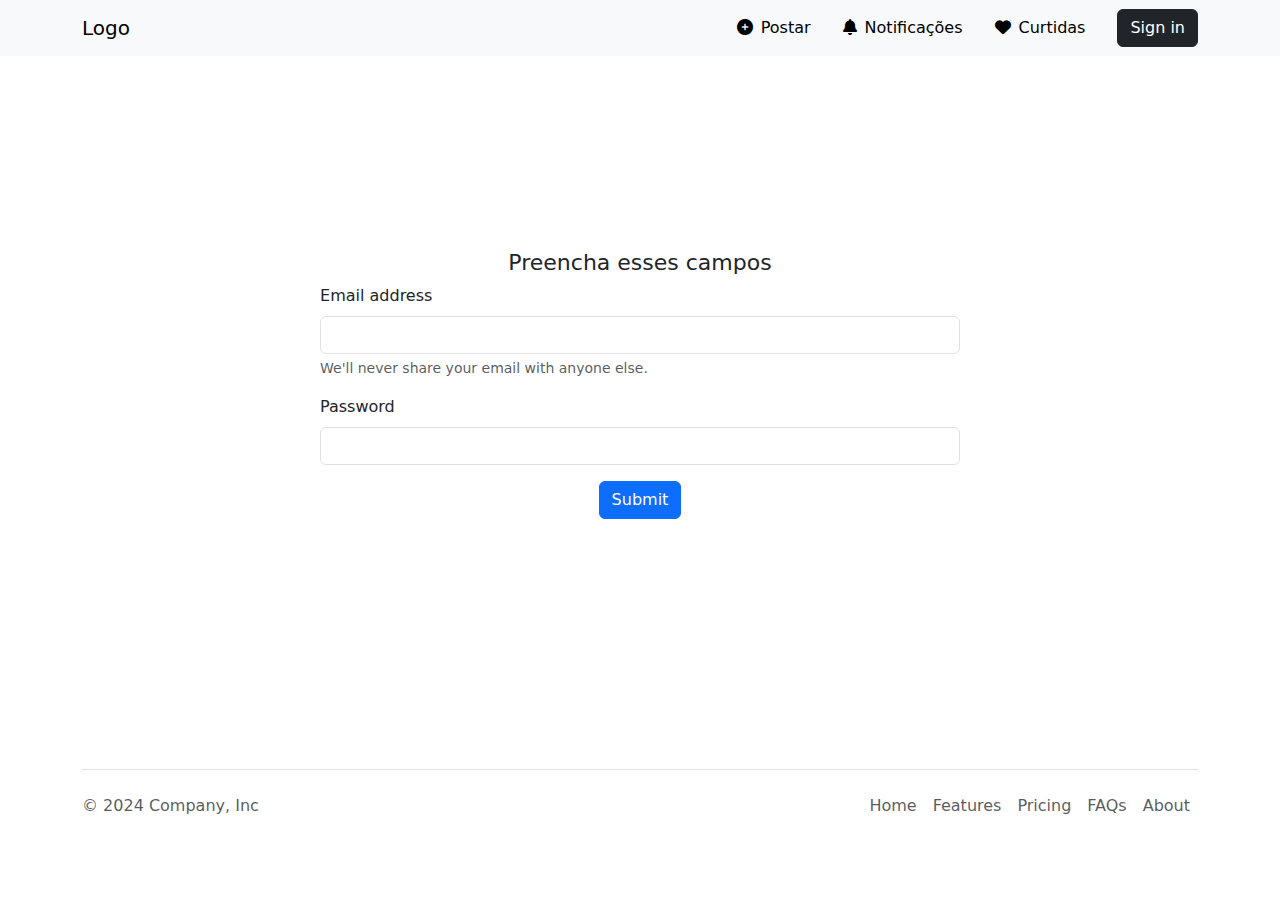
<file: 10 - Bootstrap/Project-02(form)/index.html>
<!DOCTYPE html>
<html lang="pt-br">
  <head>
    <meta charset="UTF-8" />
    <meta name="viewport" content="width=device-width, initial-scale=1.0" />
    <title>Exemplo</title>
    <!--Bootstrap-->
    <link
      href="https://cdn.jsdelivr.net/npm/bootstrap@5.3.3/dist/css/bootstrap.min.css"
      rel="stylesheet"
      integrity="sha384-QWTKZyjpPEjISv5WaRU9OFeRpok6YctnYmDr5pNlyT2bRjXh0JMhjY6hW+ALEwIH"
      crossorigin="anonymous"
    />
    <script
      src="https://cdn.jsdelivr.net/npm/bootstrap@5.3.3/dist/js/bootstrap.bundle.min.js"
      integrity="sha384-YvpcrYf0tY3lHB60NNkmXc5s9fDVZLESaAA55NDzOxhy9GkcIdslK1eN7N6jIeHz"
      crossorigin="anonymous"
    ></script>
    <!--JQuery-->
    <script
      src="https://code.jquery.com/jquery-3.7.1.min.js"
      integrity="sha256-/JqT3SQfawRcv/BIHPThkBvs0OEvtFFmqPF/lYI/Cxo="
      crossorigin="anonymous"
    ></script>
    <link
      rel="shortcut icon"
      href="./xrp_crypto_icon_264372.ico"
      type="image/x-icon"
    />
    <link rel="stylesheet" href="style.css" />
    <link
      rel="stylesheet"
      href="https://cdnjs.cloudflare.com/ajax/libs/font-awesome/6.0.0-beta3/css/all.min.css"
    />
  </head>
  <body>
    <header>
      <!-- Navbar -->
      <nav class="navbar navbar-expand-lg fixed-top bg-light navbar-light">
        <div class="container">
          <a class="navbar-brand" href="#">Logo</a>
          <button
            class="navbar-toggler"
            type="button"
            data-bs-toggle="collapse"
            data-bs-target="#navbarSupportedContent"
            aria-controls="navbarSupportedContent"
            aria-expanded="false"
            aria-label="Toggle navigation"
          >
            <i class="fas fa-bars"></i>
          </button>
          <div class="collapse navbar-collapse" id="navbarSupportedContent">
            <ul class="navbar-nav ms-auto align-items-center">
              <li class="nav-item">
                <a class="nav-link mx-2" href="#!"
                  ><i class="fas fa-plus-circle pe-2"></i>Postar</a
                >
              </li>
              <li class="nav-item">
                <a class="nav-link mx-2" href="#!"
                  ><i class="fas fa-bell pe-2"></i>Notificações</a
                >
              </li>
              <li class="nav-item">
                <a class="nav-link mx-2" href="#!"
                  ><i class="fas fa-heart pe-2"></i>Curtidas</a
                >
              </li>
              <li class="nav-item ms-3">
                <a class="btn btn-dark" href="#!">Sign in</a>
              </li>
            </ul>
          </div>
        </div>
      </nav>
      <!-- Navbar -->
    </header>

    <div class="container d-flex justify-content-center form-container">
      <form method="get">
        <div class="row d-flex justify-content-center">
          <h3 class="text-center">Preencha esses campos</h3>
          <div class="mb-3 col-8">
            <label for="exampleInputEmail1" class="form-label"
              >Email address</label
            >
            <input
              type="email"
              class="form-control"
              id="exampleInputEmail1"
              aria-describedby="emailHelp"
            />
            <div id="emailHelp" class="form-text">
              We'll never share your email with anyone else.
            </div>
          </div>
          <div class="mb-3 col-8">
            <label for="exampleInputPassword1" class="form-label"
              >Password</label
            >
            <input
              type="password"
              class="form-control"
              id="exampleInputPassword1"
            />
          </div>
          <div class="d-flex justify-content-center">
            <button type="submit" class="btn btn-primary">Submit</button>
          </div>
        </div>
      </form>
    </div>

    <div class="container">
      <footer
        class="d-flex flex-wrap justify-content-between align-items-center py-3 my-4 border-top"
      >
        <p class="col-md-4 mb-0 text-body-secondary">© 2024 Company, Inc</p>

        <a
          href="/"
          class="col-md-4 d-flex align-items-center justify-content-center mb-3 mb-md-0 me-md-auto link-body-emphasis text-decoration-none"
        >
          <svg class="bi me-2" width="40" height="32">
            <use xlink:href="#bootstrap"></use>
          </svg>
        </a>

        <ul class="nav col-md-4 justify-content-end">
          <li class="nav-item">
            <a href="#" class="nav-link px-2 text-body-secondary">Home</a>
          </li>
          <li class="nav-item">
            <a href="#" class="nav-link px-2 text-body-secondary">Features</a>
          </li>
          <li class="nav-item">
            <a href="#" class="nav-link px-2 text-body-secondary">Pricing</a>
          </li>
          <li class="nav-item">
            <a href="#" class="nav-link px-2 text-body-secondary">FAQs</a>
          </li>
          <li class="nav-item">
            <a href="#" class="nav-link px-2 text-body-secondary">About</a>
          </li>
        </ul>
      </footer>
    </div>
  </body>
</html>
</file>
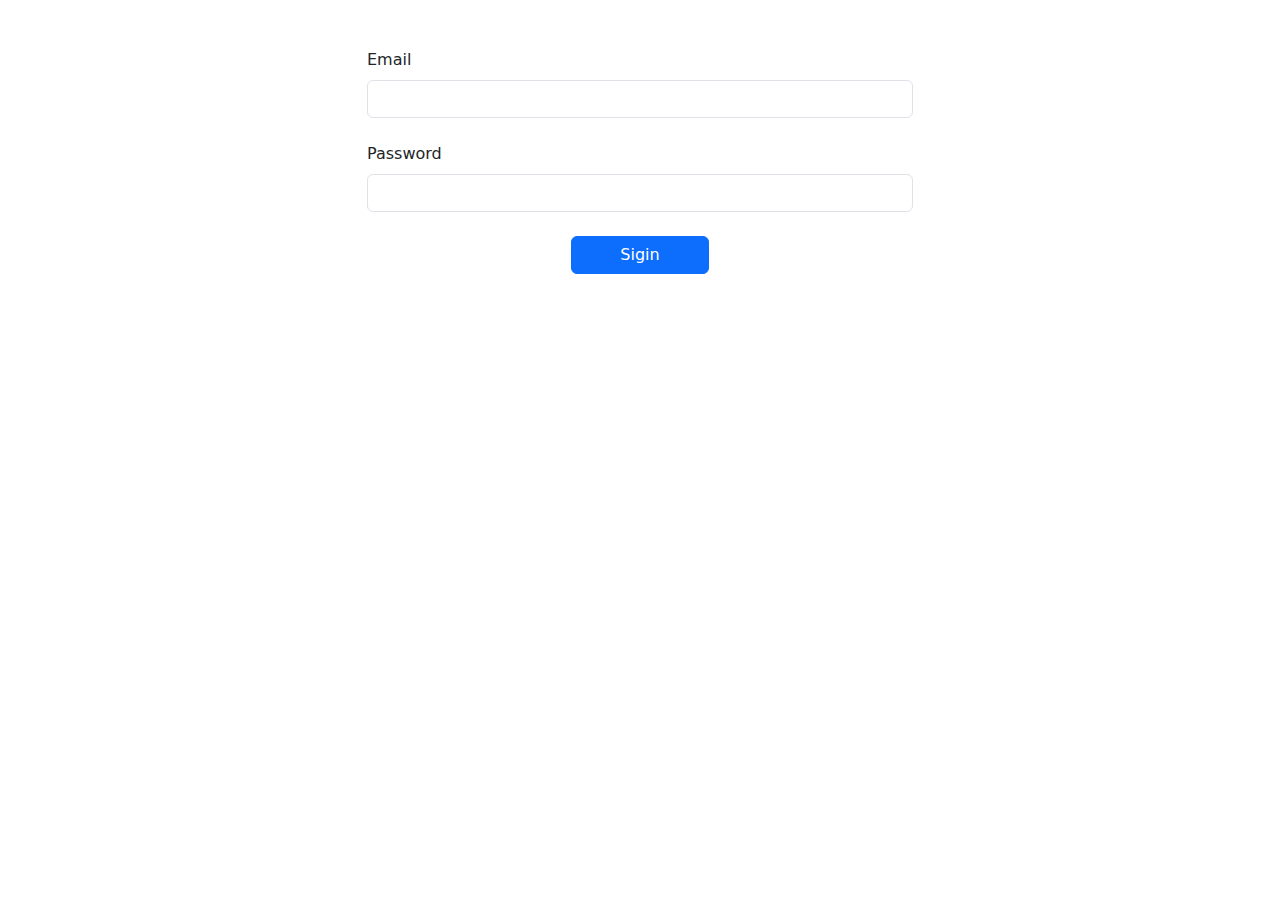
<file: 10 - Bootstrap/Project-03(simple-form)/index.html>
<!DOCTYPE html>
<html>
    <head>
        <title>Bootstrap Form</title>
        <link
        href="https://cdn.jsdelivr.net/npm/bootstrap@5.3.3/dist/css/bootstrap.min.css"
        rel="stylesheet"
        integrity="sha384-QWTKZyjpPEjISv5WaRU9OFeRpok6YctnYmDr5pNlyT2bRjXh0JMhjY6hW+ALEwIH"
        crossorigin="anonymous"
      />
    </head>
    <body>
        <div class="container mt-5">
            <div class="row justify-content-center">
                <div class="col-6">
                    <form>
                        <div class="mb-4">
                            <label class="form-label">Email</label>
                            <input type="email" name="" id="" class="form-control">
                        </div>
                        <div class="mb-4">
                            <label class="form-label">Password</label>
                            <input type="email" name="" id="" class="form-control">
                        </div>
                        <div class="text-center" class="mb-4">
                            <input type="submit" value="Sigin" class="btn btn-primary px-5">
                        </div>
                    </form>
                </div>
            </div>
        </div>
    </body>
</html>
</file>
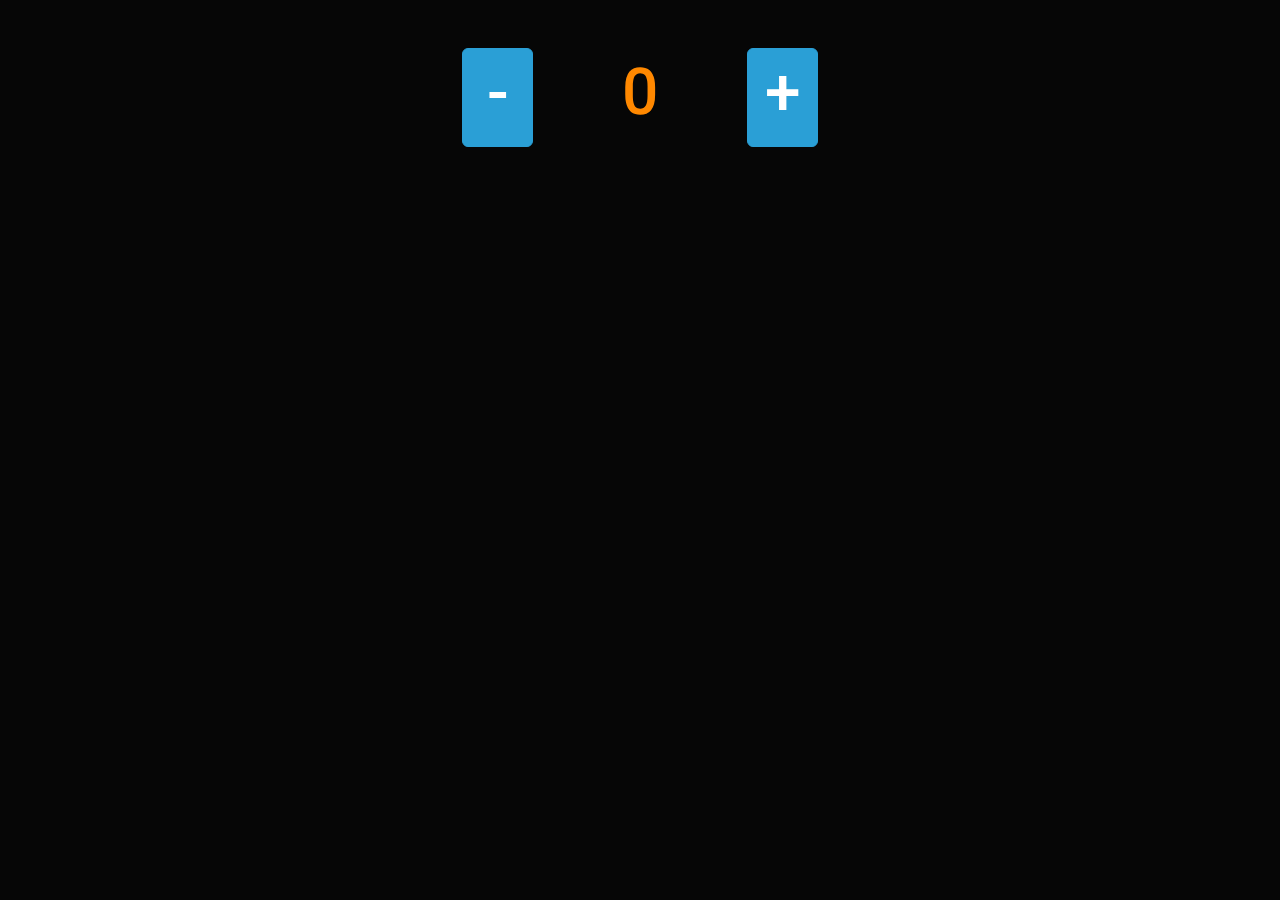
<file: 11- Javascript DOM/exercicio_001/index.html>
<!DOCTYPE html>
<html lang="en">
<head>
    <meta charset="UTF-8">
    <meta http-equiv="X-UA-Compatible" content="IE=edge">
    <meta name="viewport" content="width=device-width, initial-scale=1.0">
    <title>JavaScript DOM - Exercício 001</title>
    <link rel="shortcut icon" href="../assets/images/favicon.png" type="image/png">
    <!-- bootstrap -->
    <link rel="stylesheet" href="../assets/bootstrap/bootstrap.min.css">
</head>
<body>
    
    <div class="container mt-5">
        <div class="row justify-content-center">
            <div class="col-1 text-center">
                <button class="btn btn-primary w-100" id="btn_decremento"><h1>-</h1></button>
            </div>

            <div class="col-2 text-center align-self-center">
                <h1 class="text-warning" id="valor">0</h1>
            </div>

            <div class="col-1 text-center">
                <button class="btn btn-primary w-100" id="btn_incremento"><h1>+</h1></button>
            </div>
        </div>
    </div>

    <!-- bootstrap -->
    <script src="../assets/bootstrap/bootstrap.bundle.min.js"></script>

    <!-- app.js -->
    <script src="app.js"></script>
</body>
</html>
</file>
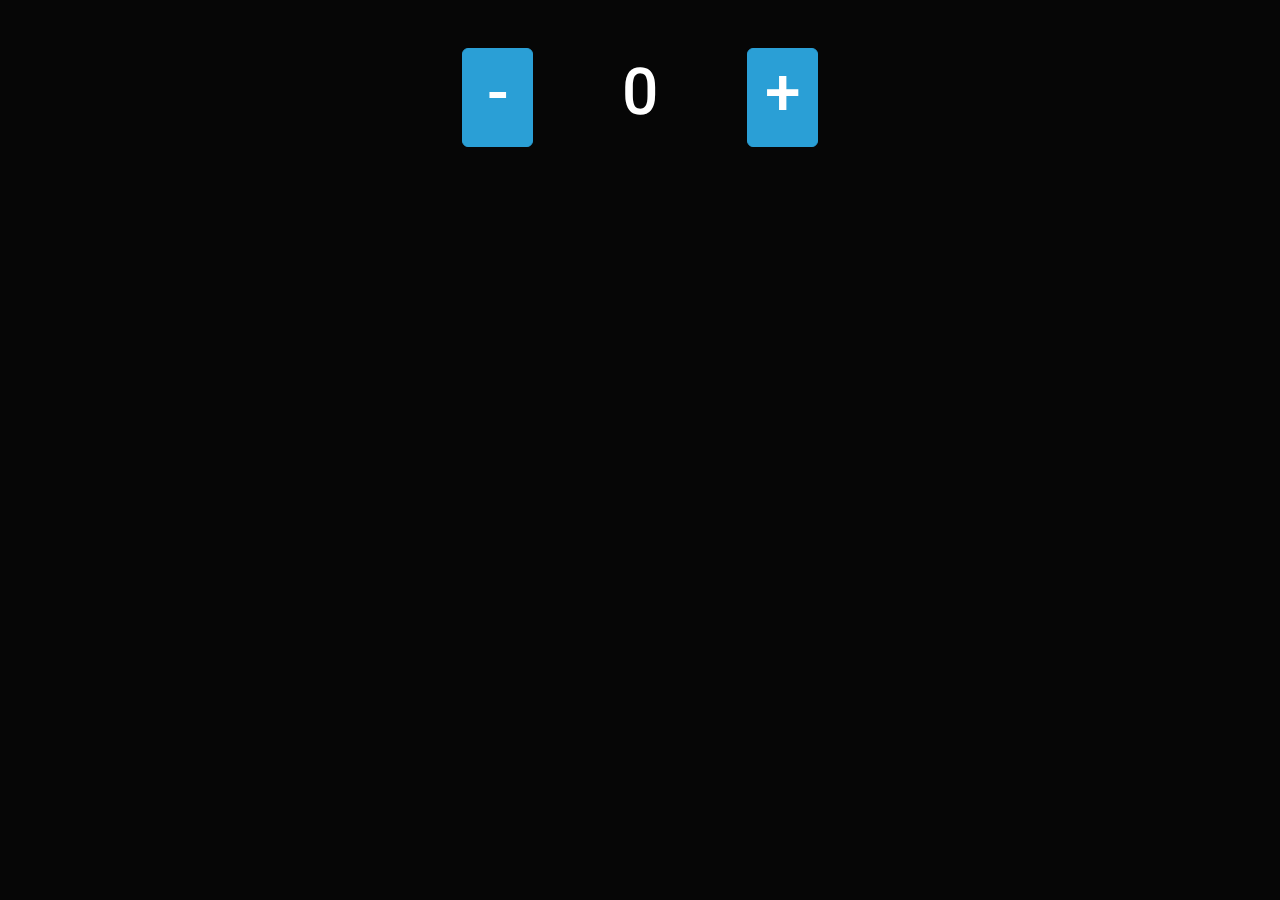
<file: 11- Javascript DOM/exercicio_003/index.html>
<!DOCTYPE html>
<html lang="en">
<head>
    <meta charset="UTF-8">
    <meta http-equiv="X-UA-Compatible" content="IE=edge">
    <meta name="viewport" content="width=device-width, initial-scale=1.0">
    <title>JavaScript DOM - Exercício 001</title>
    <link rel="shortcut icon" href="../assets/images/favicon.png" type="image/png">
    <!-- bootstrap -->
    <link rel="stylesheet" href="../assets/bootstrap/bootstrap.min.css">
</head>
<body>
    
    <div class="container mt-5">
        <div class="row justify-content-center">
            <div class="col-1 text-center">
                <button class="btn btn-primary w-100" id="btn_decremento"><h1>-</h1></button>
            </div>

            <div class="col-2 text-center align-self-center">
                <h1 id="valor">0</h1>
            </div>

            <div class="col-1 text-center">
                <button class="btn btn-primary w-100" id="btn_incremento"><h1>+</h1></button>
            </div>
        </div>
    </div>

    <!-- bootstrap -->
    <script src="../assets/bootstrap/bootstrap.bundle.min.js"></script>

    <!-- app.js -->
    <script src="app.js"></script>
</body>
</html>
</file>
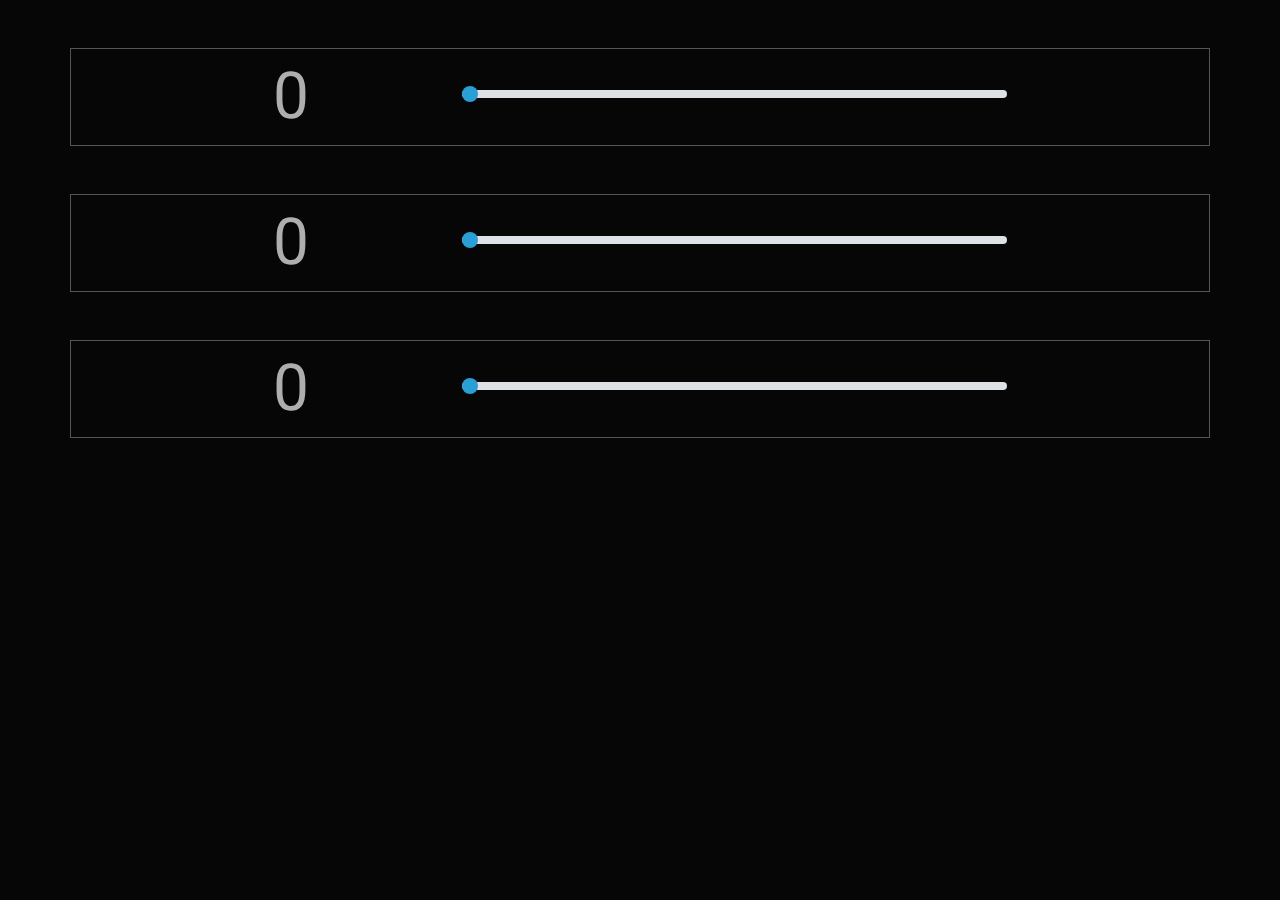
<file: 11- Javascript DOM/exercicio_004/index.html>
<!DOCTYPE html>
<html lang="en">
<head>
    <meta charset="UTF-8">
    <meta http-equiv="X-UA-Compatible" content="IE=edge">
    <meta name="viewport" content="width=device-width, initial-scale=1.0">
    <title>JavaScript DOM - Exercício 001</title>
    <link rel="shortcut icon" href="../assets/images/favicon.png" type="image/png">
    <!-- bootstrap -->
    <link rel="stylesheet" href="../assets/bootstrap/bootstrap.min.css">
</head>
<body>
    
    <div class="container mt-5">
        <!-- range 1 -->
        <div class="row justify-content-center align-items-center border border-1 border-secondary mb-5">
            <div class="col-2">
                <span id="value_1" class="fs-1">0</span>
            </div>
            <div class="col-6">
                <input type="range" id="range_1" class="form-range">
            </div>
        </div>

        <!-- range 2 -->
        <div class="row justify-content-center align-items-center border border-1 border-secondary mb-5">
            <div class="col-2">
                <span id="value_2" class="fs-1">0</span>
            </div>
            <div class="col-6">
                <input type="range" id="range_2" class="form-range">
            </div>
        </div>

        <!-- range 3 -->
        <div class="row justify-content-center align-items-center border border-1 border-secondary mb-5">
            <div class="col-2">
                <span id="value_3" class="fs-1">0</span>
            </div>
            <div class="col-6">
                <input type="range" id="range_3" class="form-range">
            </div>
        </div>
    </div>

    <!-- bootstrap -->
    <script src="../assets/bootstrap/bootstrap.bundle.min.js"></script>

    <!-- app.js -->
    <script src="app.js"></script>
</body>
</html>
</file>
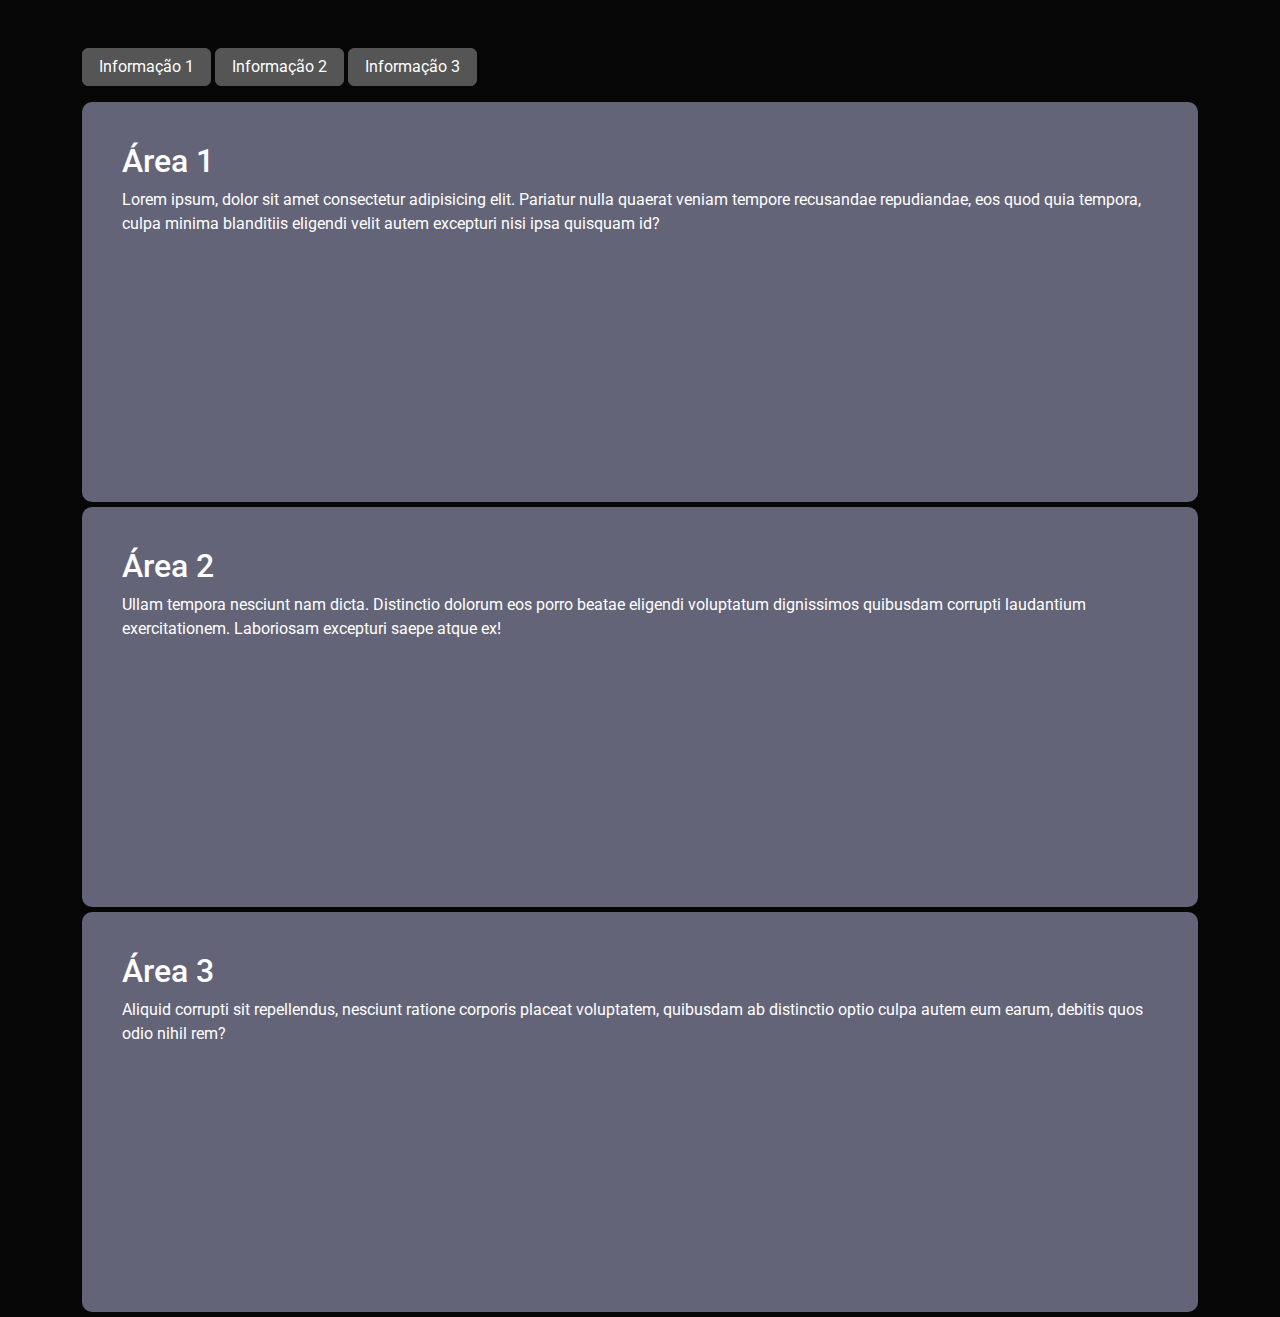
<file: 11- Javascript DOM/exercicio_006/index.html>
<!DOCTYPE html>
<html lang="en">
<head>
    <meta charset="UTF-8">
    <meta http-equiv="X-UA-Compatible" content="IE=edge">
    <meta name="viewport" content="width=device-width, initial-scale=1.0">
    <title>JavaScript DOM - Exercício 001</title>
    <link rel="shortcut icon" href="../assets/images/favicon.png" type="image/png">
    <!-- bootstrap -->
    <link rel="stylesheet" href="../assets/bootstrap/bootstrap.min.css">
    <link rel="stylesheet" href="app.css">
</head>
<body>

    <div class="container">
        <div class="row mt-5">
            <div class="col">
                <button id="tab1" class="btn btn-secondary">Informação 1</button>
                <button id="tab2" class="btn btn-secondary">Informação 2</button>
                <button id="tab3" class="btn btn-secondary">Informação 3</button>
            </div>
        </div>
        <div class="mt-3">
            <div id="info1" class="caixa-informacao">
                <h4>Área 1</h4>
                <p>Lorem ipsum, dolor sit amet consectetur adipisicing elit. Pariatur nulla quaerat veniam tempore recusandae repudiandae, eos quod quia tempora, culpa minima blanditiis eligendi velit autem excepturi nisi ipsa quisquam id?</p>
            </div>
            <div id="info2" class="caixa-informacao">
                <h4>Área 2</h4>
                <p>Ullam tempora nesciunt nam dicta. Distinctio dolorum eos porro beatae eligendi voluptatum dignissimos quibusdam corrupti laudantium exercitationem. Laboriosam excepturi saepe atque ex!</p>
            </div>
            <div id="info3" class="caixa-informacao">
                <h4>Área 3</h4>
                <p>Aliquid corrupti sit repellendus, nesciunt ratione corporis placeat voluptatem, quibusdam ab distinctio optio culpa autem eum earum, debitis quos odio nihil rem?</p>
            </div>
        </div>
    </div>
    

    <!-- bootstrap -->
    <script src="../assets/bootstrap/bootstrap.bundle.min.js"></script>

    <!-- app.js -->
    <script src="app.js"></script>
</body>
</html>
</file>
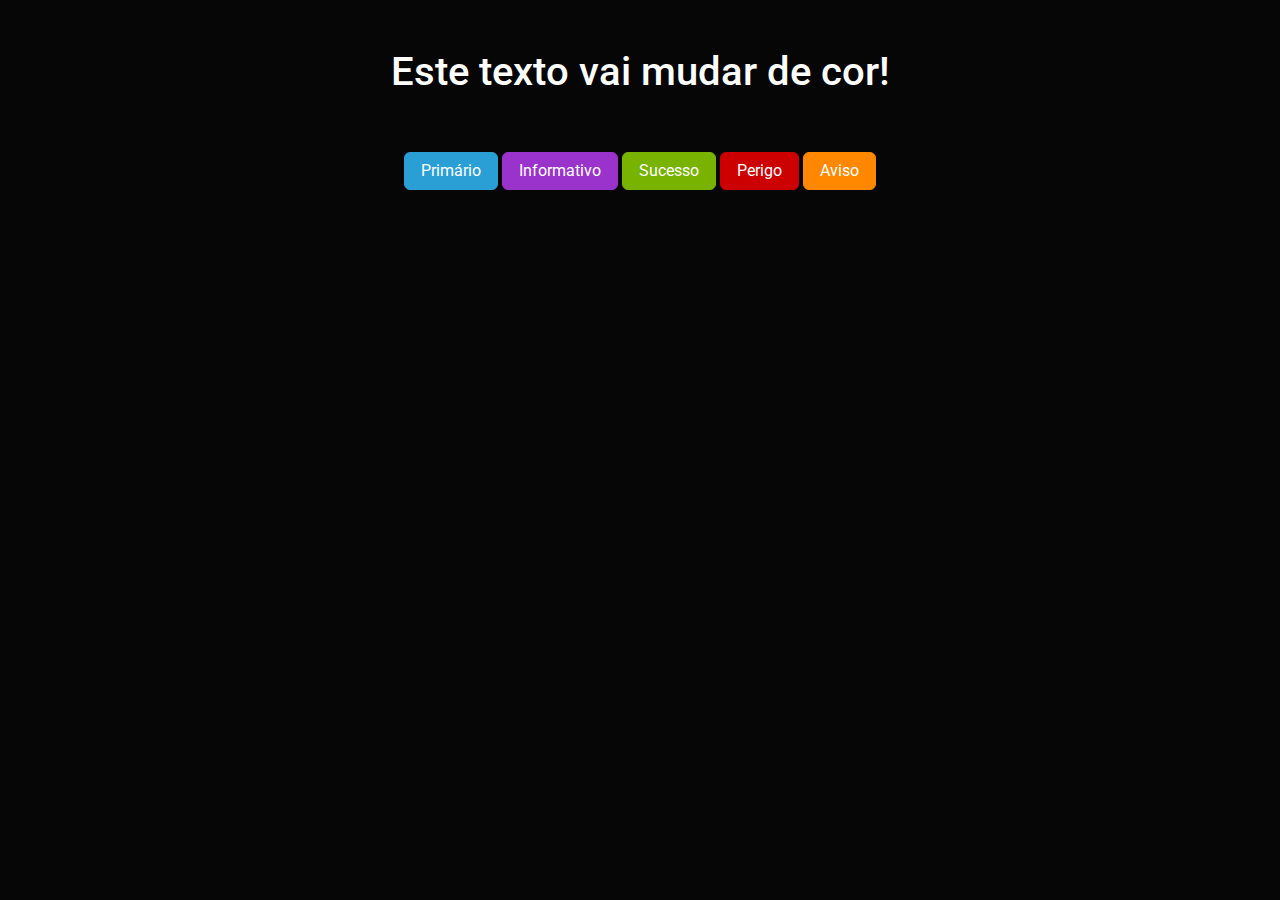
<file: 11- Javascript DOM/exercicio_008/index.html>
<!DOCTYPE html>
<html lang="en">
<head>
    <meta charset="UTF-8">
    <meta http-equiv="X-UA-Compatible" content="IE=edge">
    <meta name="viewport" content="width=device-width, initial-scale=1.0">
    <title>JavaScript DOM - Exercício 001</title>
    <link rel="shortcut icon" href="../assets/images/favicon.png" type="image/png">
    <!-- bootstrap -->
    <link rel="stylesheet" href="../assets/bootstrap/bootstrap.min.css">
</head>
<body>
    
    <div class="container mt-5">
        <div class="row">
            <div class="col text-center">
                <h3>Este texto vai mudar de cor!</h3>
            </div>
        </div>
        <div class="row mt-5">
            <div class="col text-center">
                <button class="btn btn-primary" id="btn1">Primário</button>
                <button class="btn btn-info" id="btn2">Informativo</button>
                <button class="btn btn-success" id="btn3">Sucesso</button>
                <button class="btn btn-danger" id="btn4">Perigo</button>
                <button class="btn btn-warning" id="btn5">Aviso</button>
            </div>
        </div>
    </div>

    <!-- bootstrap -->
    <script src="../assets/bootstrap/bootstrap.bundle.min.js"></script>

    <!-- app.js -->
    <script src="app.js"></script>
</body>
</html>
</file>
<file: 10 - Bootstrap/Project-02(form)/style.css>
.navbar-light .navbar-nav .nav-link {
    color: #000;
  }

.form-container{
  margin-top: 250px;
  margin-bottom: 250px;
}

.form-container h3{
  font-size: 22px;
}
</file>
<file: 11- Javascript DOM/exercicio_006/app.css>
.caixa-informacao{
    height: 400px;
    background-color: rgb(100,100,120);
    color: white;
    padding: 40px;
    border-radius: 10px;
    margin: 5px 0px;
}
</file>
